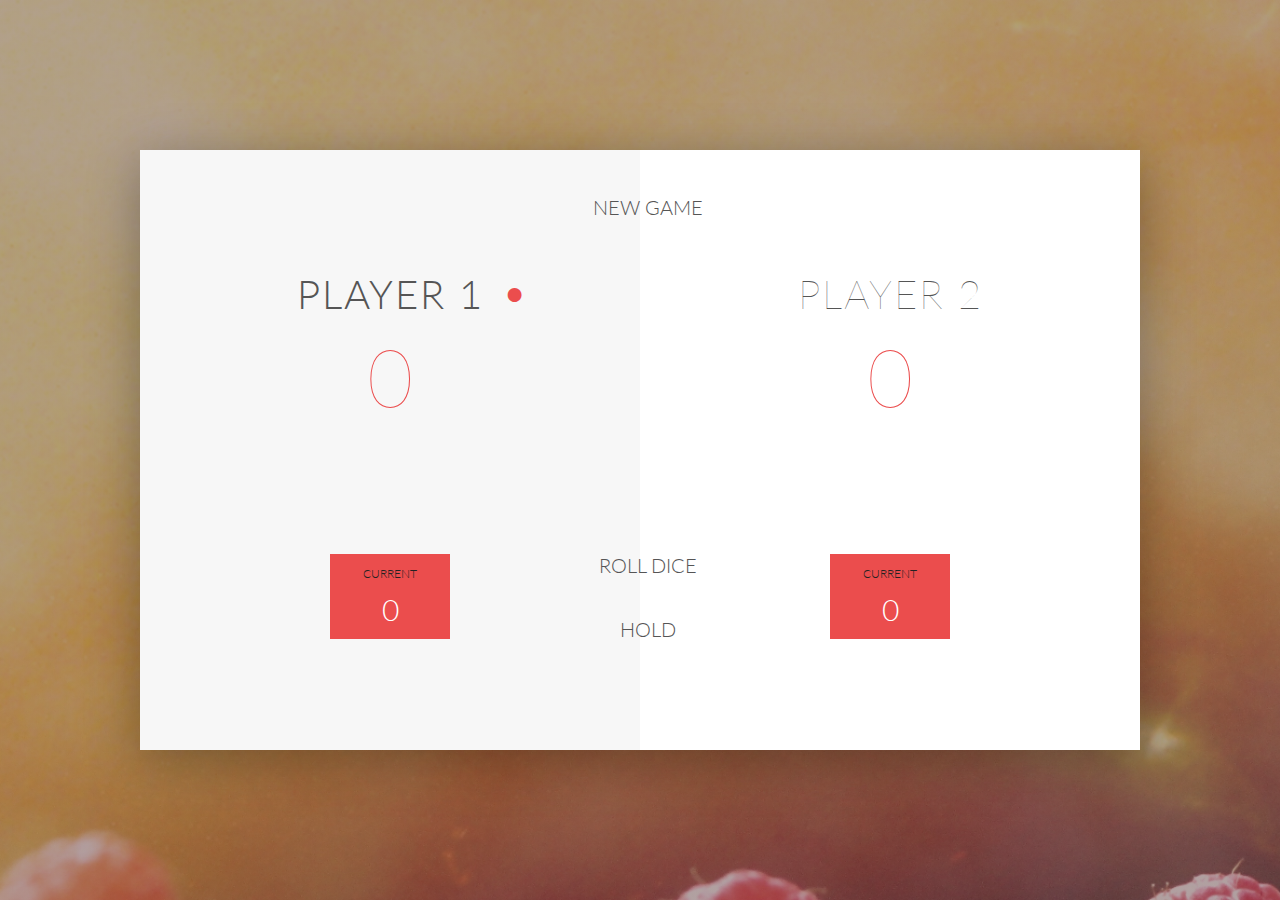
<file: index.html>
<!DOCTYPE html>
<html lang="en">
    <head>
        <meta charset="UTF-8">
        <link href="https://fonts.googleapis.com/css?family=Lato:100,300,600" rel="stylesheet" type="text/css">
        <link href="http://code.ionicframework.com/ionicons/2.0.1/css/ionicons.min.css" rel="stylesheet" type="text/css">
        <link type="text/css" rel="stylesheet" href="./src/style.css">
        
        <title>Pig Game</title>
    </head>

    <body>
        <div class="wrapper clearfix">
            <div class="player-0-panel">
                <div class="player-name" id="name-0"></div>
                <div class="player-score" id="score-0"></div>
                <div class="player-current-box">
                    <div class="player-current-label">Current</div>
                    <div class="player-current-score" id="current-0"></div>
                </div>
            </div>
            
            <div class="player-1-panel">
                <div class="player-name" id="name-1"></div>
                <div class="player-score" id="score-1"></div>
                <div class="player-current-box">
                    <div class="player-current-label">Current</div>
                    <div class="player-current-score" id="current-1"></div>
                </div>
            </div>
            
            <button class="btn-new"><i class="ion-ios-plus-outline"></i>New game</button>
            <button class="btn-roll"><i class="ion-ios-loop"></i>Roll dice</button>
            <button class="btn-hold"><i class="ion-ios-download-outline"></i>Hold</button>
            
            <img src="./res/dice-1.png" alt="Dice" class="dice">
        </div>
        
        <script src="./src/app.js"></script>
        
    </body>
</html>
</file>
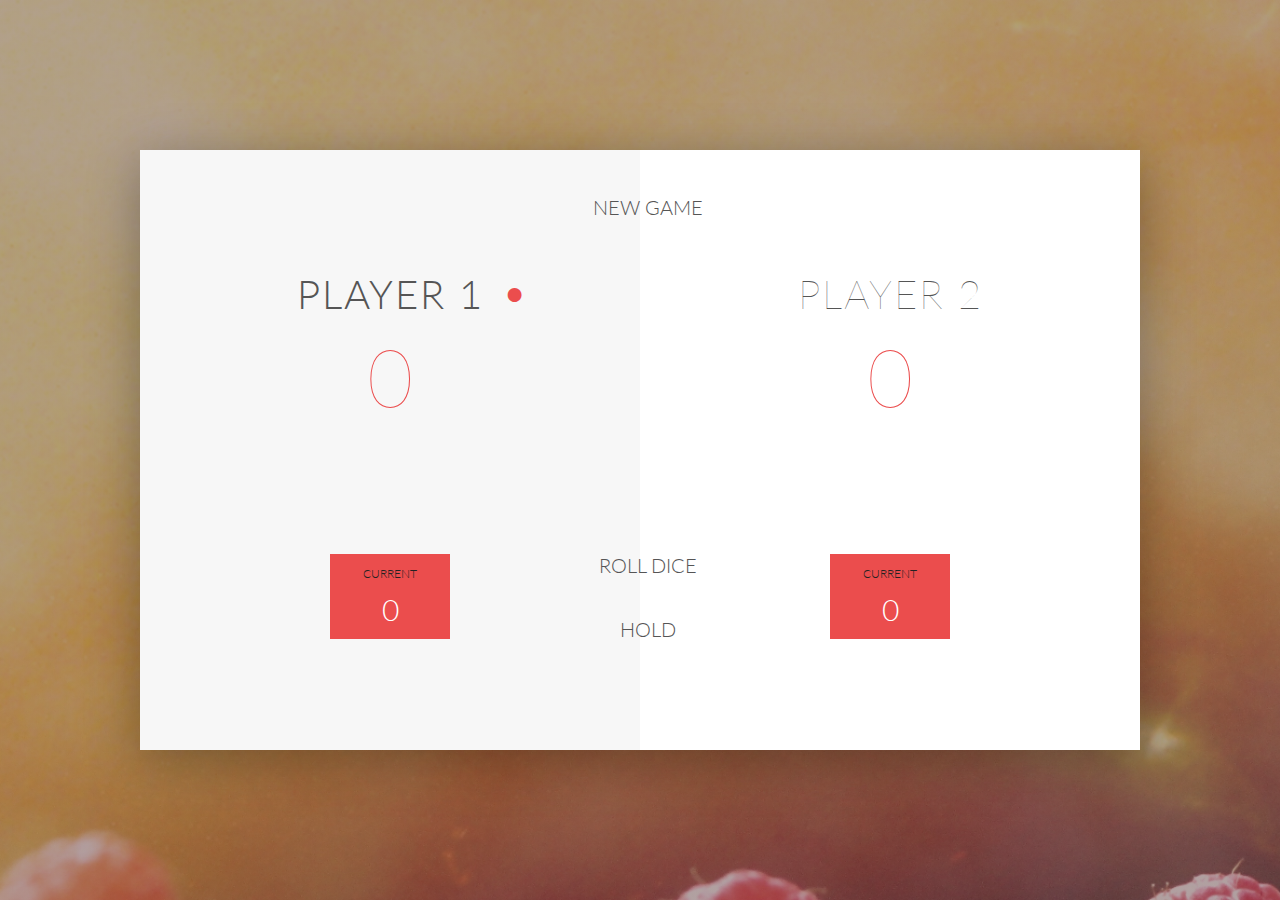
<file: src/index.html>
<!DOCTYPE html>
<html lang="en">
    <head>
        <meta charset="UTF-8">
        <link href="https://fonts.googleapis.com/css?family=Lato:100,300,600" rel="stylesheet" type="text/css">
        <link href="http://code.ionicframework.com/ionicons/2.0.1/css/ionicons.min.css" rel="stylesheet" type="text/css">
        <link type="text/css" rel="stylesheet" href="style.css">
        
        <title>Pig Game</title>
    </head>

    <body>
        <div class="wrapper clearfix">
            <div class="player-0-panel">
                <div class="player-name" id="name-0"></div>
                <div class="player-score" id="score-0"></div>
                <div class="player-current-box">
                    <div class="player-current-label">Current</div>
                    <div class="player-current-score" id="current-0"></div>
                </div>
            </div>
            
            <div class="player-1-panel">
                <div class="player-name" id="name-1"></div>
                <div class="player-score" id="score-1"></div>
                <div class="player-current-box">
                    <div class="player-current-label">Current</div>
                    <div class="player-current-score" id="current-1"></div>
                </div>
            </div>
            
            <button class="btn-new"><i class="ion-ios-plus-outline"></i>New game</button>
            <button class="btn-roll"><i class="ion-ios-loop"></i>Roll dice</button>
            <button class="btn-hold"><i class="ion-ios-download-outline"></i>Hold</button>
            
            <img src="../res/dice-1.png" alt="Dice" class="dice">
        </div>
        
        <script src="app.js"></script>
        
    </body>
</html>
</file>
<file: src/style.css>
/**********************************************
*** GENERAL
**********************************************/

* {
    margin: 0;
    padding: 0;
    box-sizing: border-box;
    
}

.clearfix::after {
    content: "";
    display: table;
    clear: both;
}

body {
    background-image: linear-gradient(rgba(62, 20, 20, 0.4), rgba(62, 20, 20, 0.4)), url(../res/back.jpg);
    background-size: cover;
    background-position: center;
    font-family: Lato;
    font-weight: 300;
    position: relative;
    height: 100vh;
    color: #555;
}

.wrapper {
    width: 1000px;
    position: absolute;
    top: 50%;
    left: 50%;
    transform: translate(-50%, -50%);
    background-color: #fff;
    box-shadow: 0px 10px 50px rgba(0, 0, 0, 0.3);
    overflow: hidden;
}

.player-0-panel,
.player-1-panel {
    width: 50%;
    float: left;
    height: 600px;
    padding: 100px;
}



/**********************************************
*** PLAYERS
**********************************************/

.player-name {
    font-size: 40px;
    text-align: center;
    text-transform: uppercase;
    letter-spacing: 2px;
    font-weight: 100;
    margin-top: 20px;
    margin-bottom: 10px;
    position: relative;
}

.player-score {
    text-align: center;
    font-size: 80px;
    font-weight: 100;
    color: #EB4D4D;
    margin-bottom: 130px;
}

.active { background-color: #f7f7f7; }
.active .player-name { font-weight: 300; }

.active .player-name::after {
    content: "\2022";
    font-size: 47px;
    position: absolute;
    color: #EB4D4D;
    top: -7px;
    right: 10px;
    
}

.player-current-box {
    background-color: #EB4D4D;
    color: #fff;
    width: 40%;
    margin: 0 auto;
    padding: 12px;
    text-align: center;
}

.player-current-label {
    text-transform: uppercase;
    margin-bottom: 10px;
    font-size: 12px;
    color: #222;
}

.player-current-score {
    font-size: 30px;
}

button {
    position: absolute;
    width: 200px;
    left: 50%;
    transform: translateX(-50%);
    color: #555;
    background: none;
    border: none;
    font-family: Lato;
    font-size: 20px;
    text-transform: uppercase;
    cursor: pointer;
    font-weight: 300;
    transition: background-color 0.3s, color 0.3s;
}

button:hover { font-weight: 600; }
button:hover i { margin-right: 20px; }

button:focus {
    outline: none;
}

i {
    color: #EB4D4D;
    display: inline-block;
    margin-right: 15px;
    font-size: 32px;
    line-height: 1;
    vertical-align: text-top;
    margin-top: -4px;
    transition: margin 0.3s;
}

.btn-new { top: 45px;}
.btn-roll { top: 403px;}
.btn-hold { top: 467px;}

.dice {
    position: absolute;
    left: 50%;
    top: 178px;
    transform: translateX(-50%);
    height: 100px;
    box-shadow: 0px 10px 60px rgba(0, 0, 0, 0.10);
}

.winner { background-color: #f7f7f7; }
.winner .player-name { font-weight: 300; color: #EB4D4D; }
</file>
